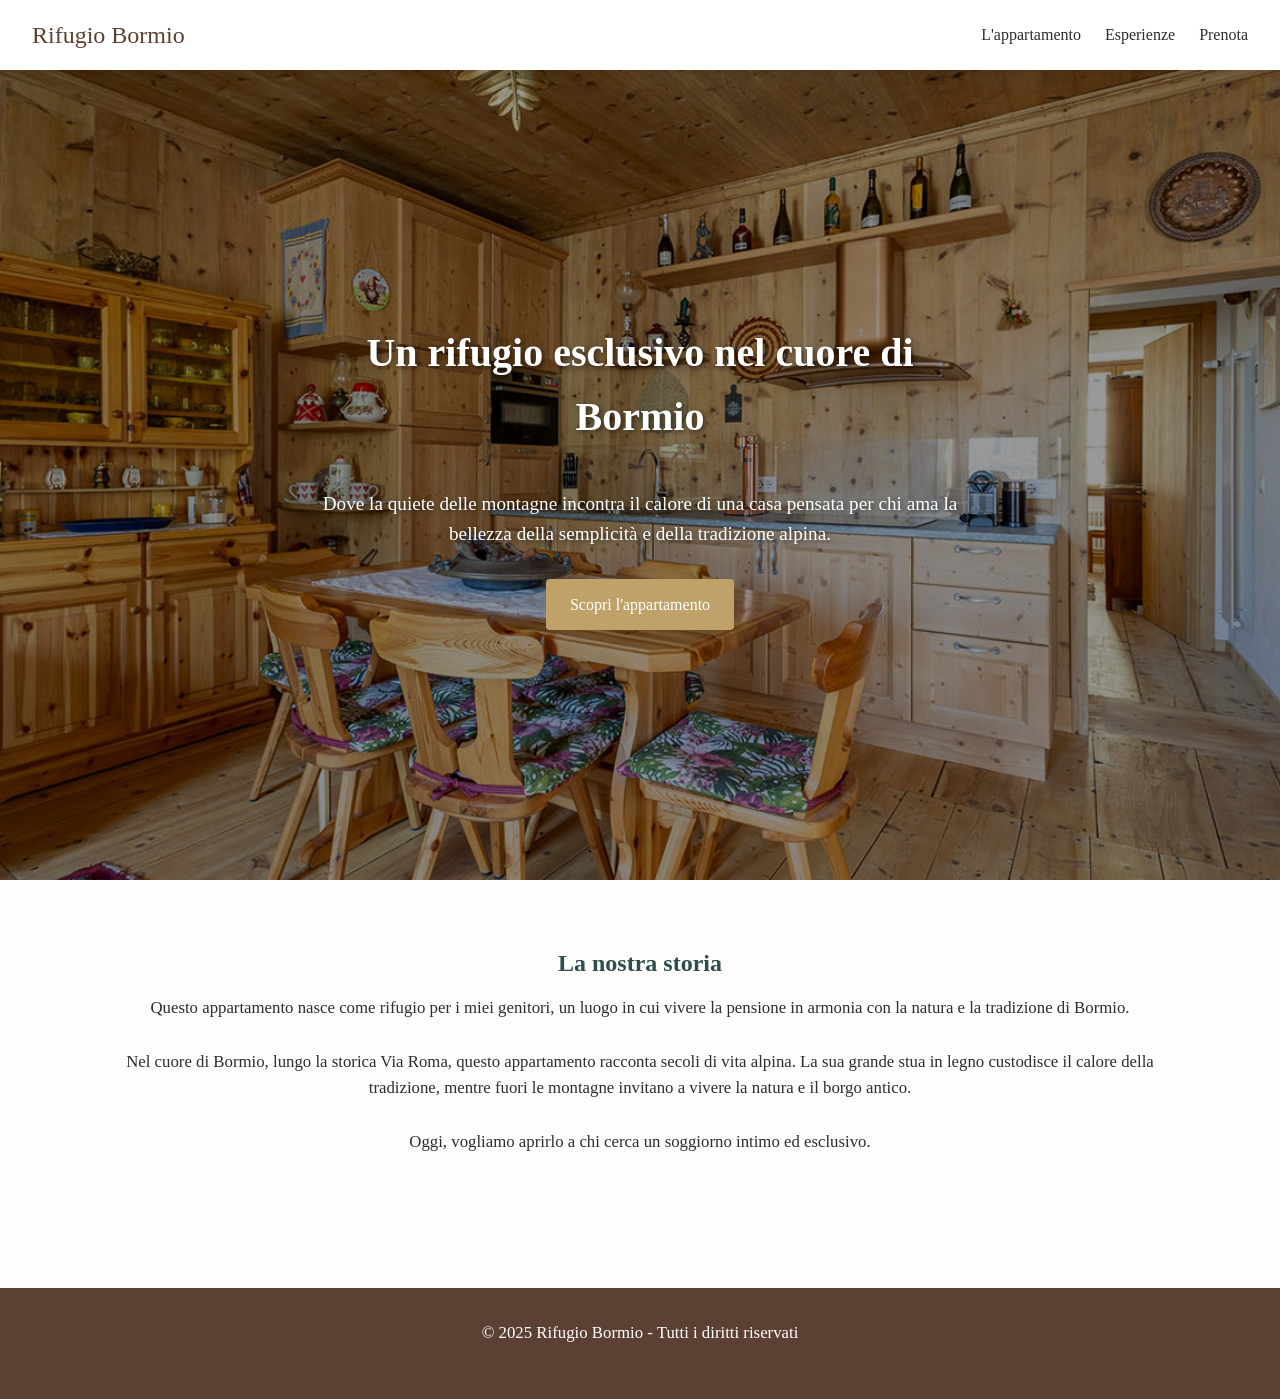
<file: index.html>
<!DOCTYPE html>
<html lang="it">
<head>
  <meta charset="UTF-8">
  <meta name="viewport" content="width=device-width, initial-scale=1.0">
  <title>Un Rifugio a Bormio</title>
  <link rel="stylesheet" href="assets/css/style.css">
  <link rel="stylesheet" href="assets/css/layout.css">
  <link rel="stylesheet" href="assets/css/components.css">
</head>
<body>
  <header>
    <nav class="navbar">
      <a href="index.html" class="logo">Rifugio Bormio</a>
      <ul>
        <li><a href="appartamento.html">L'appartamento</a></li>
        <li><a href="esperienze.html">Esperienze</a></li>
        <li><a href="prenotazione.html">Prenota</a></li>
      </ul>
    </nav>
  </header>

  <section class="hero">
    <div class="hero-text">
      <h1>Un rifugio esclusivo nel cuore di Bormio</h1>
      <p>Dove la quiete delle montagne incontra il calore di una casa pensata per chi ama la bellezza della semplicità e della tradizione alpina.</p>
      <a href="appartamento.html" class="btn">Scopri l'appartamento</a>
    </div>
  </section>

  <section class="intro">
    <h2>La nostra storia</h2>
    <p>Questo appartamento nasce come rifugio per i miei genitori, un luogo in cui vivere la pensione in armonia con la natura e la tradizione di Bormio.<br><br>Nel cuore di Bormio, lungo la storica Via Roma, questo appartamento racconta secoli di vita alpina. La sua grande stua in legno custodisce il calore della tradizione, mentre fuori le montagne invitano a vivere la natura e il borgo antico.<br><br>Oggi, vogliamo aprirlo a chi cerca un soggiorno intimo ed esclusivo.</p>
  </section>

  <footer>
    <p>&copy; 2025 Rifugio Bormio - Tutti i diritti riservati</p>
  </footer>

</body>
</html>
</file>
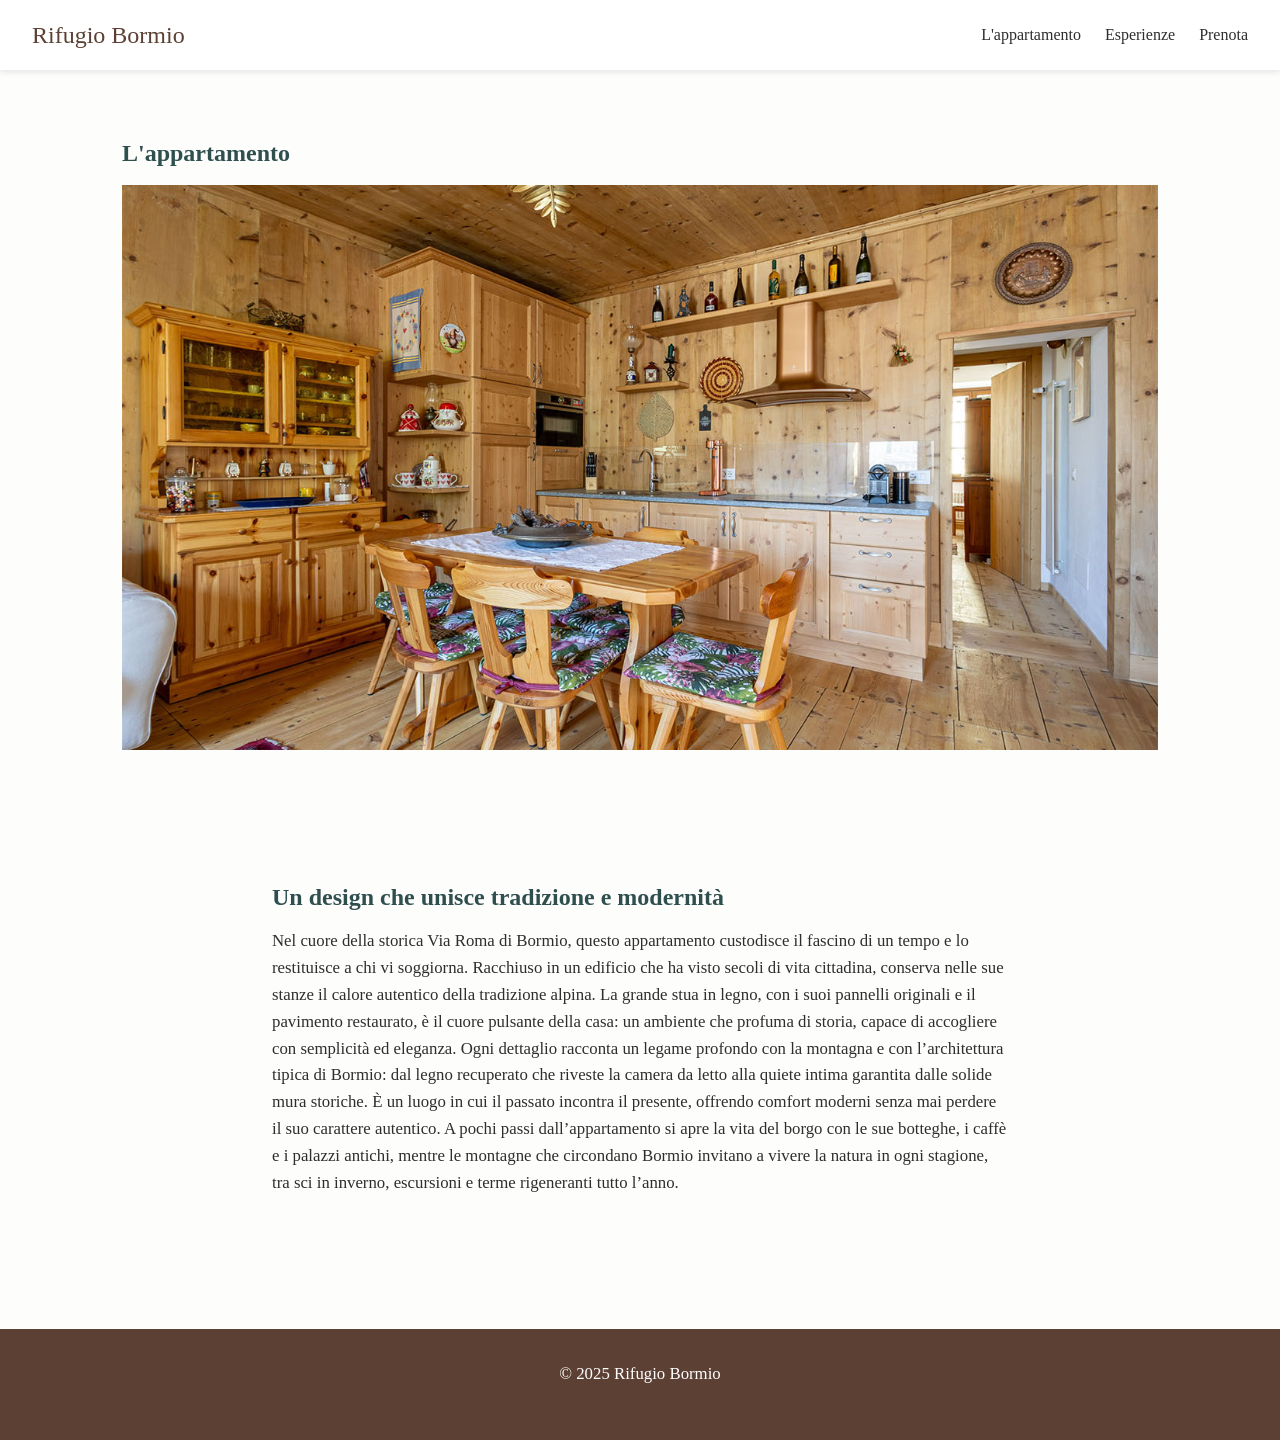
<file: appartamento.html>
<!DOCTYPE html>
<html lang="it">
<head>
  <meta charset="UTF-8">
  <meta name="viewport" content="width=device-width, initial-scale=1.0">
  <title>L'appartamento - Rifugio Bormio</title>
  <link rel="stylesheet" href="assets/css/style.css">
  <link rel="stylesheet" href="assets/css/layout.css">
  <link rel="stylesheet" href="assets/css/components.css">
</head>
<body>
  <header>
    <nav class="navbar">
      <a href="index.html" class="logo">Rifugio Bormio</a>
      <ul>
        <li><a href="appartamento.html">L'appartamento</a></li>
        <li><a href="esperienze.html">Esperienze</a></li>
        <li><a href="prenotazione.html">Prenota</a></li>
      </ul>
    </nav>
  </header>

  <section class="gallery">
    <h1>L'appartamento</h1>
    <div class="carousel">
      <div class="slides">
        <img src="assets/img/soggiorno.jpg" alt="Soggiorno">
        <img src="assets/img/camera.jpg" alt="Camera da letto">
        <img src="assets/img/vista.jpg" alt="Vista panoramica">
      </div>
      <button class="prev">&#10094;</button>
      <button class="next">&#10095;</button>
    </div>
  </section>

  <section class="descrizione">
    <h2>Un design che unisce tradizione e modernità</h2>
    <p>Nel cuore della storica Via Roma di Bormio, questo appartamento custodisce il fascino di un tempo e lo restituisce a chi vi soggiorna. Racchiuso in un edificio che ha visto secoli di vita cittadina, conserva nelle sue stanze il calore autentico della tradizione alpina. La grande stua in legno, con i suoi pannelli originali e il pavimento restaurato, è il cuore pulsante della casa: un ambiente che profuma di storia, capace di accogliere con semplicità ed eleganza. Ogni dettaglio racconta un legame profondo con la montagna e con l’architettura tipica di Bormio: dal legno recuperato che riveste la camera da letto alla quiete intima garantita dalle solide mura storiche. È un luogo in cui il passato incontra il presente, offrendo comfort moderni senza mai perdere il suo carattere autentico. A pochi passi dall’appartamento si apre la vita del borgo con le sue botteghe, i caffè e i palazzi antichi, mentre le montagne che circondano Bormio invitano a vivere la natura in ogni stagione, tra sci in inverno, escursioni e terme rigeneranti tutto l’anno.</p>
  </section>

  <footer>
    <p>&copy; 2025 Rifugio Bormio</p>
  </footer>

  <script src="assets/js/carousel.js"></script>

</body>
</html>
</file>
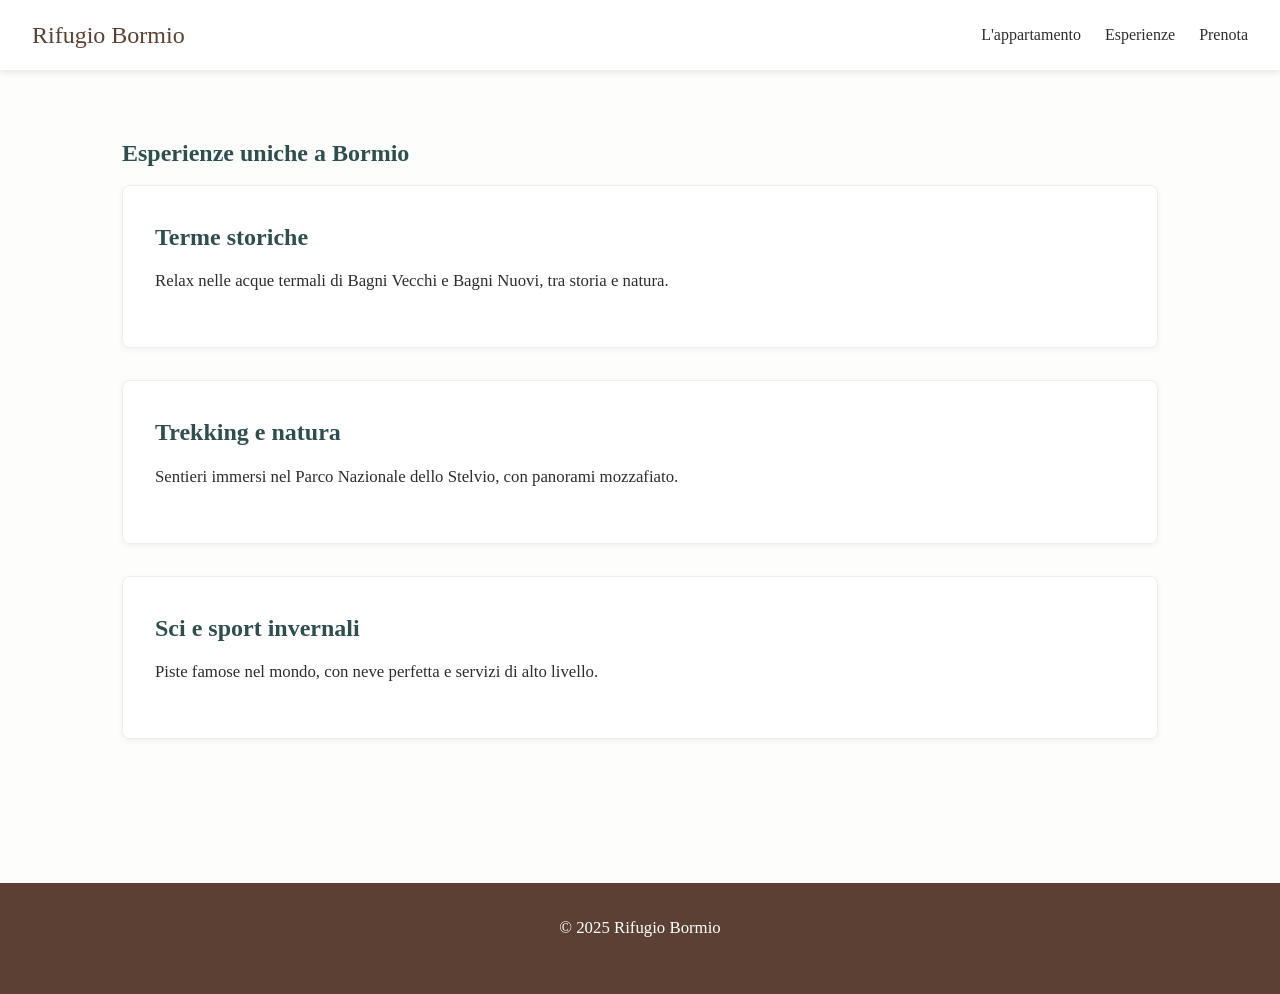
<file: esperienze.html>
<!DOCTYPE html>
<html lang="it">
<head>
  <meta charset="UTF-8">
  <meta name="viewport" content="width=device-width, initial-scale=1.0">
  <title>Esperienze a Bormio</title>
  <link rel="stylesheet" href="assets/css/style.css">
  <link rel="stylesheet" href="assets/css/layout.css">
  <link rel="stylesheet" href="assets/css/components.css">
</head>
<body>
  <header>
    <nav class="navbar">
      <a href="index.html" class="logo">Rifugio Bormio</a>
      <ul>
        <li><a href="appartamento.html">L'appartamento</a></li>
        <li><a href="esperienze.html">Esperienze</a></li>
        <li><a href="prenotazione.html">Prenota</a></li>
      </ul>
    </nav>
  </header>

  <section class="esperienze">
    <h1>Esperienze uniche a Bormio</h1>
    <article class="card">
      <h2>Terme storiche</h2>
      <p>Relax nelle acque termali di Bagni Vecchi e Bagni Nuovi, tra storia e natura.</p>
    </article>
    <article class="card">
      <h2>Trekking e natura</h2>
      <p>Sentieri immersi nel Parco Nazionale dello Stelvio, con panorami mozzafiato.</p>
    </article>
    <article class="card">
      <h2>Sci e sport invernali</h2>
      <p>Piste famose nel mondo, con neve perfetta e servizi di alto livello.</p>
    </article>
  </section>

  <footer>
    <p>&copy; 2025 Rifugio Bormio</p>
  </footer>
</body>
</html>
</file>
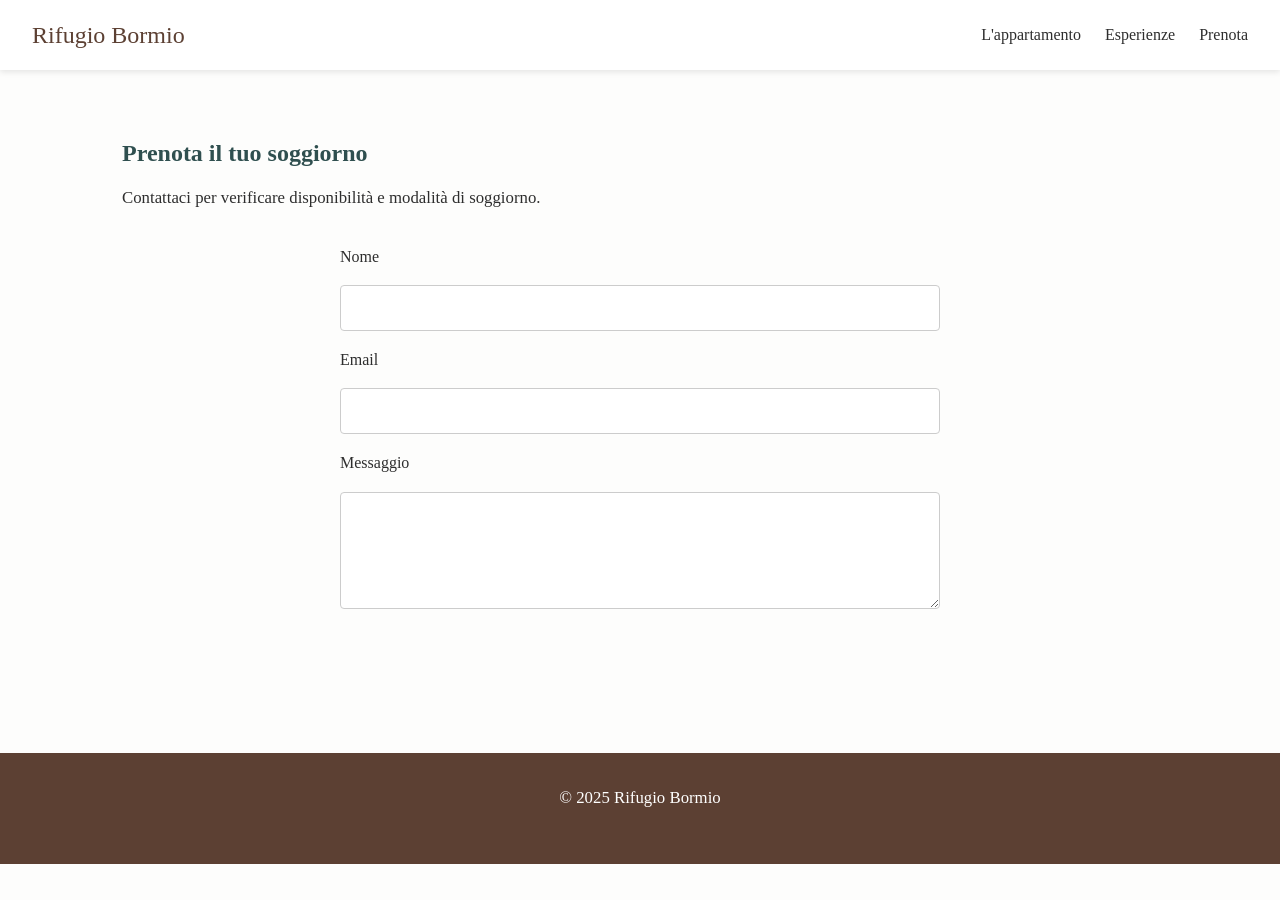
<file: prenotazione.html>
<!DOCTYPE html>
<html lang="it">
<head>
  <meta charset="UTF-8">
  <meta name="viewport" content="width=device-width, initial-scale=1.0">
  <title>Prenota il tuo soggiorno</title>
  <link rel="stylesheet" href="assets/css/style.css">
  <link rel="stylesheet" href="assets/css/layout.css">
  <link rel="stylesheet" href="assets/css/components.css">
</head>
<body>
  <header>
    <nav class="navbar">
      <a href="index.html" class="logo">Rifugio Bormio</a>
      <ul>
        <li><a href="appartamento.html">L'appartamento</a></li>
        <li><a href="esperienze.html">Esperienze</a></li>
        <li><a href="prenotazione.html">Prenota</a></li>
      </ul>
    </nav>
  </header>

  <section class="prenota">
    <h1>Prenota il tuo soggiorno</h1>
    <p>Contattaci per verificare disponibilità e modalità di soggiorno.</p>
    <form action="mailto:tuoindirizzo@email.com" method="post" enctype="text/plain">
      <label for="nome">Nome</label>
      <input type="text" id="nome" name="nome" required>
      
      <label for="email">Email</label>
      <input type="email" id="email" name="email" required>
      
      <label for="messaggio">Messaggio</label>
      <textarea id="messaggio" name="messaggio" rows="5"></textarea>
      
      <button type="submit" class="btn">Invia richiesta</button>
    </form>
  </section>

  <footer>
    <p>&copy; 2025 Rifugio Bormio</p>
  </footer>
</body>
</html>
</file>
<file: assets/css/style.css>
/* ================================
   STILE BASE E VARIABILI
================================= */
:root {
  --colore-bg: #fdfdfc;
  --colore-testo: #2e2e2e;
  --colore-accento: #bfa26a;   /* oro tenue */
  --colore-legno: #5c4033;     /* marrone caldo */
  --colore-bosco: #2f4f4f;     /* verde bosco */
  --colore-neve: #ffffff;
  --font-titoli: 'Playfair Display', serif;
  --font-testo: 'Lora', serif;
}

* {
  margin: 0;
  padding: 0;
  box-sizing: border-box;
}

body {
  font-family: var(--font-testo);
  background-color: var(--colore-bg);
  color: var(--colore-testo);
  line-height: 1.6;
}

/* TIPOGRAFIA */
h1, h2, h3 {
  font-family: var(--font-titoli);
  font-weight: 600;
  color: var(--colore-bosco);
  margin-bottom: 0.5em;
}

p {
  margin-bottom: 1.2em;
  font-size: 1.05rem;
}
</file>
<file: assets/css/layout.css>
/* ================================
   NAVBAR
================================= */
header {
  background: var(--colore-neve);
  box-shadow: 0 2px 6px rgba(0,0,0,0.1);
  position: sticky;
  top: 0;
  z-index: 1000;
}

.navbar {
  display: flex;
  justify-content: space-between;
  align-items: center;
  padding: 1em 2em;
}

.navbar .logo {
  font-family: var(--font-titoli);
  font-size: 1.5rem;
  text-decoration: none;
  color: var(--colore-legno);
}

.navbar ul {
  list-style: none;
  display: flex;
  gap: 1.5em;
}

.navbar a {
  text-decoration: none;
  color: var(--colore-testo);
  font-weight: 500;
  transition: color 0.3s ease;
}

.navbar a:hover {
  color: var(--colore-accento);
}

/* ================================
   HERO
================================= */
.hero {
  background: url('../img/hero.jpg') center/cover no-repeat;
  height: 90vh;
  max-width: 100%;
  display: flex;
  align-items: center;
  justify-content: center;
  text-align: center;
  color: var(--colore-neve);
  position: relative;
}

.hero::after {
  content: '';
  position: absolute;
  top: 0; left: 0; right: 0; bottom: 0;
  background: rgba(0,0,0,0.4);
}

.hero-text {
  position: relative;
  z-index: 1;
  max-width: 700px;
  padding: 2em;
}

.hero h1 {
  font-size: 2.5rem;
  margin-bottom: 1em;
  color: var(--colore-neve);
  text-shadow: 2px 2px 5px rgba(0,0,0,0.5);
}

.hero p {
  font-size: 1.2rem;
  margin-bottom: 1.5em;
  text-shadow: 2px 2px 5px rgba(0,0,0,0.5);
}

/* ================================
   SEZIONI
================================= */
section {
  padding: 4em 2em;
  max-width: 1100px;
  margin: 0 auto;
}

.intro {
  text-align: center;
}

.descrizione {
  text-align: left;
  max-width: 800px;
  margin: auto;
}

/* ================================
   GALLERIA
================================= */
.carousel {
  position: relative;
  width: 100%;
  overflow: hidden;
}

.slides {
  display: flex;
  transition: transform 0.6s ease;
  height: 100%;
}

.slides img {
  width: 100%;
  height: 100%;
  object-fit: cover;
  user-select: none;
  pointer-events: none;
}

button {
  position: absolute;
  top: 50%;
  transform: translateY(-50%);
  background-color: rgba(0,0,0,0.4);
  color: white;
  border: none;
  padding: 1rem;
  font-size: 2rem;
  cursor: pointer;
  opacity: 0;
  transition: opacity 0.3s;
}

.carousel:hover button {
  opacity: 1;
}

.prev { left: 20px; }
.next { right: 20px; }

/* ================================
   FOOTER
================================= */
footer {
  background: var(--colore-legno);
  color: var(--colore-neve);
  text-align: center;
  padding: 2em;
  margin-top: 3em;
}

/* ================================
   RESPONSIVE
================================= */
@media (max-width: 768px) {
  .navbar ul {
    flex-direction: column;
    gap: 0.8em;
  }

  .hero h1 {
    font-size: 1.8rem;
  }
}
</file>
<file: assets/css/components.css>
/* ================================
   BOTTONI
================================= */
.btn, button.btn {
  background: var(--colore-accento);
  color: var(--colore-neve);
  border: none;
  padding: 0.8em 1.5em;
  border-radius: 4px;
  font-size: 1rem;
  cursor: pointer;
  transition: background 0.3s ease;
  text-decoration: none;
  display: inline-block;
}

.btn:hover, button.btn:hover {
  background: var(--colore-bosco);
}

/* ================================
   CARD (esperienze)
================================= */
.card {
  background: var(--colore-neve);
  border: 1px solid #eee;
  border-radius: 8px;
  padding: 2em;
  margin-bottom: 2em;
  box-shadow: 0 2px 6px rgba(0,0,0,0.05);
  transition: transform 0.3s ease;
}

.card:hover {
  transform: translateY(-5px);
}

/* ================================
   FORM
================================= */
form {
  display: flex;
  flex-direction: column;
  gap: 1em;
  max-width: 600px;
  margin: 2em auto;
}

input, textarea {
  padding: 0.8em;
  border: 1px solid #ccc;
  border-radius: 4px;
  font-family: var(--font-testo);
  font-size: 1rem;
}
</file>
